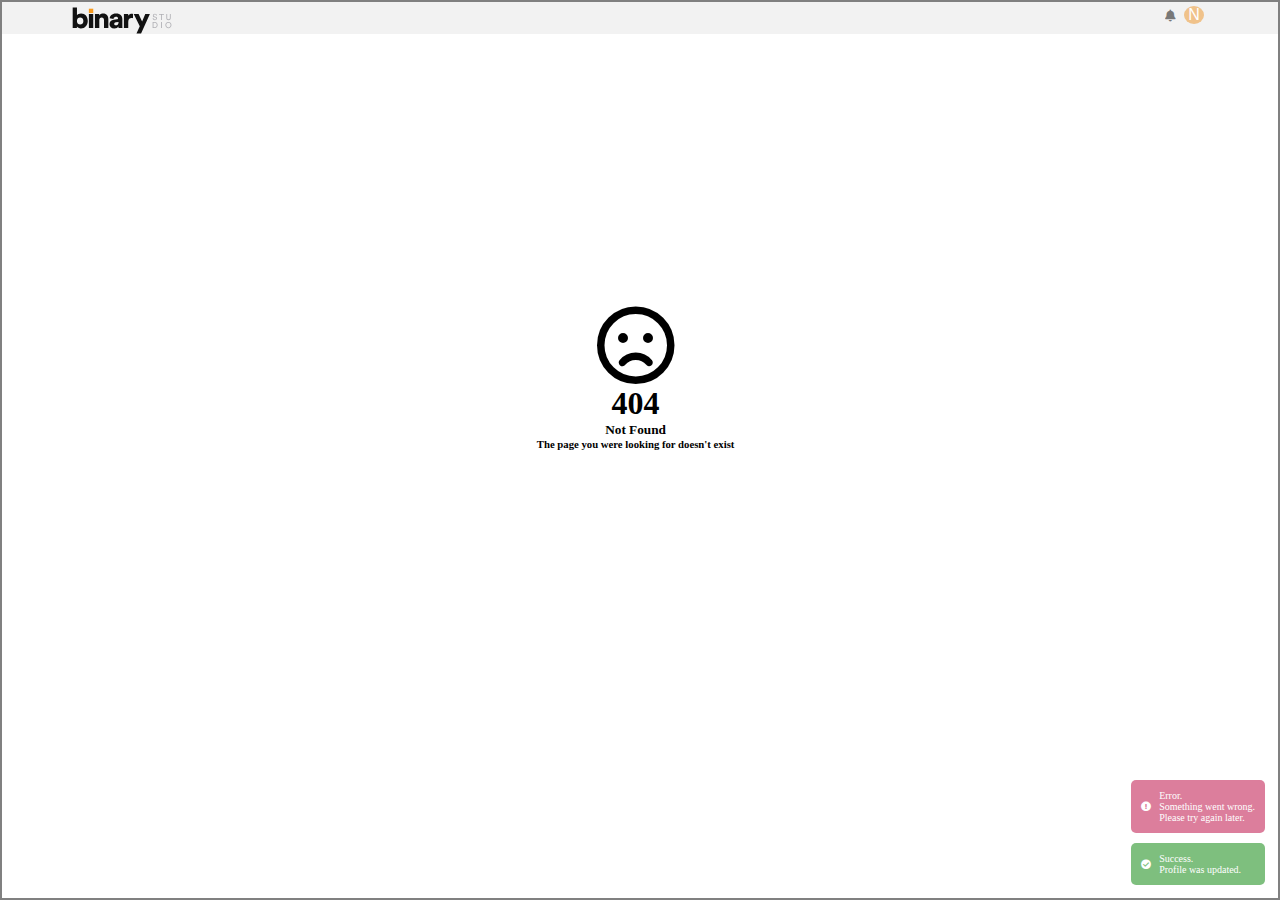
<file: index.html>
<!DOCTYPE html>
<html lang="en">
  <head>
    <meta charset="UTF-8">
    <title>Page 404</title>
    <link rel="stylesheet" href="./css/style.css" rel="stylesheet" type="text/css"/> 
     <link rel="stylesheet" href="./css/all.min.css" rel="stylesheet" type="text/css" /> 
  </head>
  <body>
<div id ="wrapper">
    <header >
    <div id="menu-holder">
       <a class="gr_l logo-type" > <img src="./img/logo@3x_optimized.svg" alt="Logo" /></a> 
      <div class="gr_r">
      <a> <i class="fa fa-bell dissable pointer"  style ="font-size: 0.75rem;"></i></a>
       
       <div class="dropdown">
 			<button class=" button button5">N</button>
 			 
  <div class="dropdown-content">
    <div class="dissable"  ><span style="White-space: nowrap;">Nataliya Luchko </span>
    <hr style="padding: 0px;"/></div>
    <a href="#">Profil</a>
    <a href="#">Settings</a>
    <a href="#">Log Out</a>
  </div>

       </div>
    </div>
    </div>
</header> 
<main>
  <div class="center_blok">
    <h1>
      <i class="far fa-frown" style ="font-size: 5rem;"></i>
    </h1>
    <h1> 404 </h1>
    <h5> Not Found </h5>
    <h6>The page you were looking for doesn't exist </h6>
  </div>

<div class="messages">
  <div id="box2"  class="alert">
  <table> 
  <tr><td>
  <i class="fas fa-exclamation-circle"></i></td>
   <td> Error.<br>
    Something went wrong.<br>
    Please try again later.
   </td> </tr></table>
  </div>  
  
  <div id="box2" class="info">
  <table> 
  <tr><td>
  <i class="fas fa-check-circle"></i></td>
   <td>  Success.<br>
   Profile was updated.
   </td> </tr></table>
  </div> 
  </div>
  <!--  
  <div>
   <i class="far fa-check-circle"></i>
   Success.
   Profile was updated.
   </div>  
-->

</main>
</div>
</body>
</html>
</file>
<file: css/style.css>
@charset "UTF-8";


    * {
      margin: 0;
      padding: 0;
    }
    
    html {
    height: 100%;
    width: 100%;
    display: table;
}
body {
    display: table-row;
}
#wrapper {
    display: table-cell;
    border: 2px solid gray;
}
    
header {
	margin-top: 0px; 
	background:rgba(192,192,192,0.2);
	height: 2rem;
	vertical-align: middle;
	transition:  height 2s;
}
.logo-type {
	height: 2rem;
}
.logo-type img {
	width: 100px;
    margin-top: 4px; 
}
.gr_r {
	 float:right;
	 margin-right: 70px;
	 height: 1.7rem;
}
.gr_l {
	float: left;
	margin-left: 70px;
}
.fa-bell:hover {
	opacity: 1;
}
.button5:hover {
	font-weight: 900;
}

.pointer {
	cursor:pointer;
}
.center_blok {
   bottom: 50%;
   position: absolute;
   width: 99%;
}
.center_blok  * {
	width: 100%;
	text-align: center;
}

.dropbtn {
	font-size: 0.9rem;
    background-color: rgb(237, 145, 33);
    color: white;
    padding: 16px;
    border: none;
}

.dropdown {
	font-size: 0.9rem;
    position: relative;
    display: inline-block;
}

.dropdown-content {
    display: none;
    right: 10px;
    position: absolute;
    background-color: #f1f1f1;
    min-width: 60px;
    box-shadow: 0px 4px 8px 0px rgba(0,0,0,0.2);
    z-index: 1;
}

.dropdown-content a {
    color: black;
    padding: 0.3em 0.5em;
    text-decoration: none;
    display: block;
}

.dropdown-content a:hover {background-color: #ddd;}
.dropdown-content * {
	padding: 5px;
}

.button5:focus  .dropdown-content {display: block;}
.button {
    background-color:rgba(237, 145, 33, 0.5);
    border: none;
    color: white;
    text-align: center;
    text-decoration: none;
    display: inline-block;
    font-size: 1rem;
    margin: 4px 4px;
    cursor: pointer;
}

.button5 {
	border-radius: 50%;
	width: 1.25rem;
	font-weight: 400;
}

.dissable {
	opacity: 0.5;
}
.messages {
	 position: absolute;
     max-width: 250px;
     bottom: 5px;
     right: 5px;
}
#box2 {
  margin: 10px;
  border-radius: 5px;
}

#box2 td {
	 padding: 3px;
	 White-space: nowrap;
}
.alert {
	 background-color: rgb(186,0,59);
     color: white;
     font-size: 10px;
     padding: 5px;
     opacity: .5;
}
.info {
	 background-color: green;
     color: white;
     font-size: 10px;
     padding: 5px;
     opacity: .5;
}
</file>
